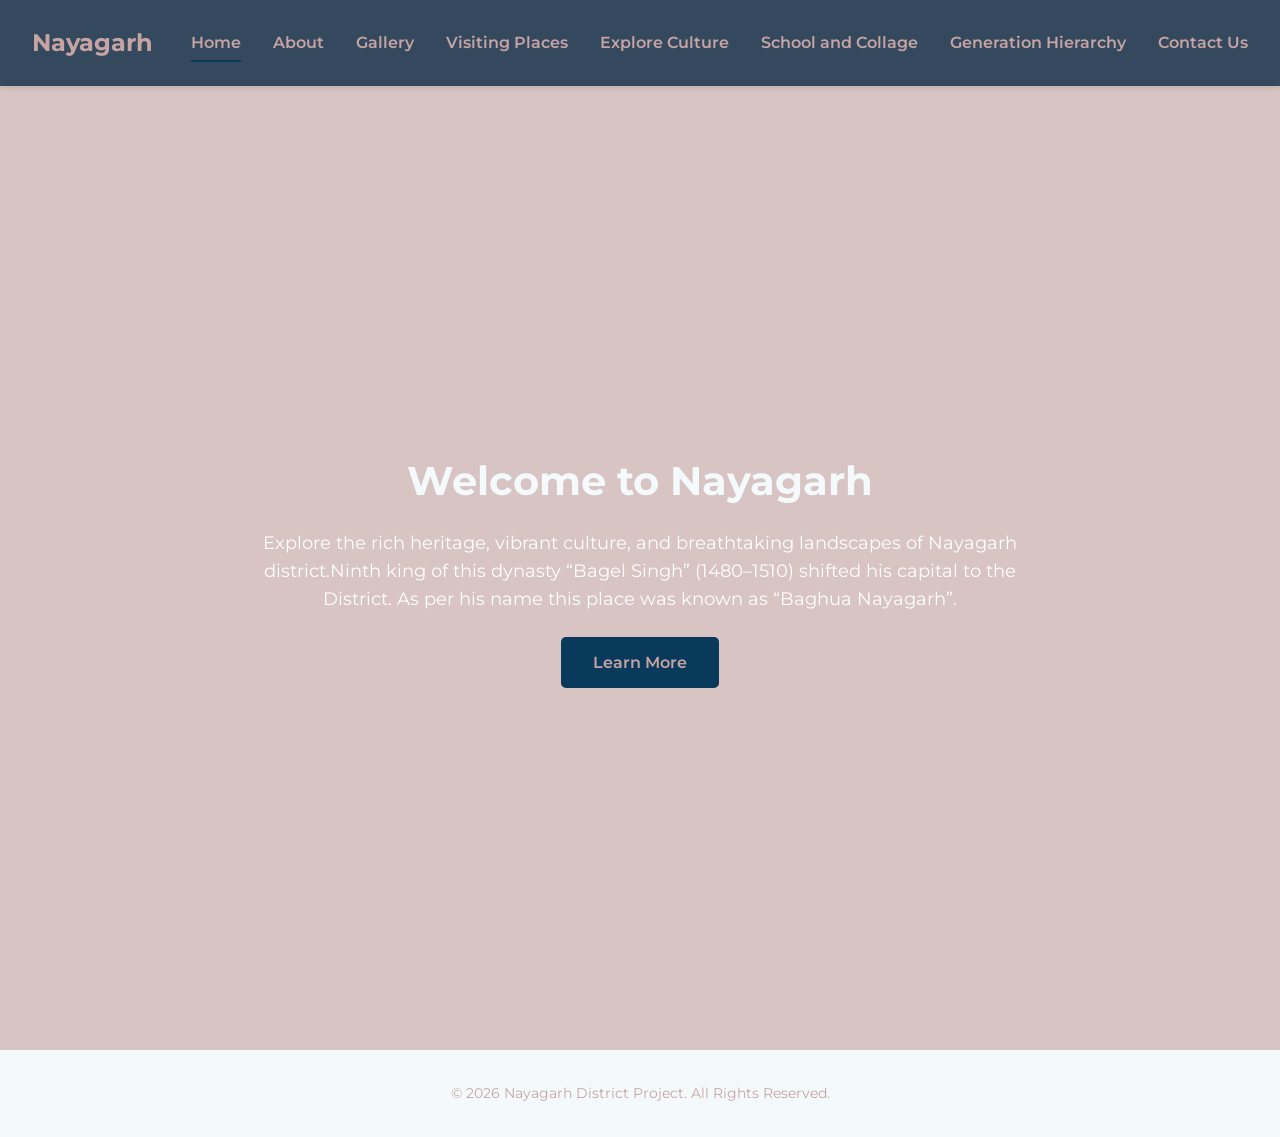
<file: index.html>
<!DOCTYPE html>
<html lang="en">
<head>
    <meta charset="UTF-8">
    <meta name="viewport" content="width=device-width, initial-scale=1.0">
    <title>Nayagarh District - A Glimpse into its Heritage</title>
    <link rel="stylesheet" href="style.css"> <!-- Custom Css -->
    <link rel="stylesheet" href="https://cdnjs.cloudflare.com/ajax/libs/font-awesome/6.0.0-beta3/css/all.min.css"> <!-- font Awesome Icons -->
</head>

<body>

    <header>
        <div class="logo">
            <h1>Nayagarh</h1>
        </div>
        <nav>
            <ul class="nav-menu">
                <li><a href="#home" class="active">Home</a></li>
                <li><a href="#about">About</a></li>
                <li><a href="#gallery">Gallery</a></li>
                <li><a href="#visiting-places">Visiting Places</a></li>
                <li><a href="#explore-culture">Explore Culture</a></li>
                <li><a href="#education">School and Collage</a></li>
                <li><a href="#generation-hierarchy">Generation Hierarchy</a></li>
                <li><a href="#contact">Contact Us</a></li>
            </ul>

        </nav>
    </header>
    

    <main>
        <section id="home" class="active">
            <div class="background-video">
                <video autoplay muted loop playsinline>
                    <source src="ngrh2.mp4" type="video/mp4">
                </video>
            </div>
            <div class="content">
                <h2>Welcome to Nayagarh</h2>
                <p>Explore the rich heritage, vibrant culture, and breathtaking landscapes of Nayagarh district.Ninth king of this dynasty “Bagel Singh” (1480–1510) shifted his capital to the District. As per his name this place was known as “Baghua Nayagarh”.</p>
                <a href="#about" class="cta-button">Learn More</a>
            </div>
        </section>

        <section id="about">
            <div class="content">
                <h2>About Nayagarh</h2>
                <p>Nayagarh is a district in the state of Odisha, India, known for its historical significance and natural beauty. It is surrounded by hills and forests, with a history that dates back centuries. The district is rich in biodiversity and is home to many ancient temples and historical sites.Nayagarh is an administrative district and town in Odisha, India, known for its natural beauty, historic forts, and ancient temples such as the Dakshinakali and Nilamadhaba temples. The district, formerly part of the Puri district, was created in 1993 and is characterized by hilly ranges, fertile valleys, and several rivers, making it a significant base for tourism and cultural experiences.  </p>
                <img src="about 1.jpeg" alt="Nayagarh Image 1">
                <img src="about 2.jpeg" alt="Nayagarh Image 2">
                <img src="about 3.jpeg" alt="Nayagarh Image 3">
                <img src="about 4.jpeg" alt="Nayagarh Image 4">
                <img src="about 5.jpeg" alt="Nayagarh Image 5">





            </div>
        </section>

        <section id="gallery">
            <div class="content">
                <h2>Gallery</h2>
                <div class="gallery-grid">
                    <img src="bara kanya water fall - Copy.jpeg" alt="Nayagarh Image 1">
                    <img src="dakhinakali temple.jpeg" alt="Nayagarh Image 2">
                    <img src="kuanria dam.jpeg" alt="Nayagarh Image 3">
                    <img src="ram temple.jpeg" alt="Nayagarh Image 4">
                    <img src="nila madhaba.jpeg" alt="Nayagarh Image 5">
                    <img src="ladubaba.jpeg" alt="Nayagarh Image 6">
                    <img src="Maninaga Temple.jpeg" alt="Nayagarh Image 7">
                    <img src="simili water fall.jpeg" alt="Nayagarh Image 8">
                </div>
            </div>
        </section>
        
        <section id="visiting-places">
            <div class="content">
                <h2>Visiting Places</h2>
                <ul>
                    <li>Dutikeswar Temple: A beautiful Shiva temple.</li>
                    <img src="Dutikeswar temple.jpeg" alt="Nayagarh Image 1">
                    <li>Gokulananda Tourism Center: A serene spot by the river.</li>
                    <img src="Gokulananda.jpeg" alt="Nayagarh Image 2">
                    <li>Satkosia Gorge: A magnificent gorge for nature lovers.</li>
                    <img src="Satkosia.jpeg" alt="Nayagarh Image 3">
                    <li>Nayagarh offers natural beauty and spiritual sites, including the Kuanria Dam, Satkosia Gorge Sanctuary,Kotagarhpark, Nilamadhab Temple at Kantilo, and various waterfalls like Ratnaganda and Rajagiri. Other attractions include historical sites such as the Dutikeswar Temple, cultural spots like the Udayapur Library, and places of scenic beauty like Srikuti Hill and Jamupatna.</li> 
                    <img src="Rajagiri.jpeg" alt="Nayagarh Image 4">
                    <img src="Ratnaganda.jpeg" alt="Nayagarh Image 5">
                    <img src="Kotagarh.jpeg" alt="Nayagarh Image 6">
                </ul>
            </div>
        </section>

        <section id="explore-culture">
            <div class="content">
                <h2>Explore Culture</h2>
                <p>The culture of Nayagarh is a blend of traditional Odia customs and local practices. Festivals like Dola Purnima and Ratha Yatra are celebrated with great enthusiasm. The local cuisine and folk dances like Pala and Daskathia are an integral part of life here.</p>
                <img src="Ratha.jpeg" alt="Nayagarh Image 1">
                <img src="dola.jpeg" alt="Nayagarh Image 2">
                <img src="Magha.jpeg" alt="Nayagarh Image 3">
                <p>Nayagarh's culture is characterized by traditional festivals like Pana Sankranti and Magha Saptami, rich folk dances including Danda Nrutya and Dholamahuri, local crafts such as brassware from Kantilo, historic temples like Nilamadhaba Temple and the Jagannath Temple at Nayagarh, and famous local foods like the sweet Chenapoda. The region also boasts significant historical architecture, including princely forts and ancient sites with inscriptions, alongside the traditional hospitality of the Odia people.  </p>
                <p>Festivals: Nayagarh celebrates numerous religious and cultural festivals throughout the year, such as Pana Sankranti, Shivaratri, and Magha Saptami. </p>
                <p>Folk Dances: The district has a vibrant tradition of folk dances, including Paika Akhada, Danda Nrutya, and Dholamahuri, which are performed during local events. </p>
                <img src="paika.jpeg" alt="Nayagarh Image 4">
                <img src="dolamahuri.jpeg" alt="Nayagarh Image 5">
                <img src="Folk dance.jpeg" alt="Nayagarh Image 6">
                <img src="dandanacha.jpeg" alt="Nayagarh Image 7">
                <p>Local Cuisine: The area is known for Chenapoda, a famous Odia sweet that originated in Nayagarh. </p>
                <img src="chenapoda.jpeg" alt="Nayagarh Image 8">
                <img src="sweet.jpeg" alt="Nayagarh Image 9">
                <img src="food.jpeg" alt="Nayagarh Image 10">
            </div>
        </section>

        <section id="education">
    <div class="content">
        <h2>Education in Nayagarh</h2>
        <p>Nayagarh District, Odisha, has a growing education sector with a literacy rate of 80.42%. The district offers various institutions, from primary to higher education, including private schools (like Navodaya and Kendriya Vidyalaya) and state-run colleges, with institutions like Nayagarh Autonomous College serving the local population. The government also implements educational programs for specific groups and subjects, emphasizing foundational learning and teacher training to improve overall educational outcomes.  
Key Aspects of Education in Nayagarh:
Literacy Rate: The district's literacy rate is 80.42%. 
Diverse Institutions: Nayagarh has a range of educational institutions catering to different needs.</p>
<img src="maharsi.jpeg" alt="Nayagarh Image 1">
<img src="medical.jpeg" alt="Nayagarh Image 2">
<img src="cbse.jpeg" alt="Nayagarh Image 3">
<p>Primary Schools: The government is actively working on initiatives like "Sishu Vatika" to improve early childhood education. 
Secondary & Higher Secondary Schools: Options include private schools and government-aided institutions, with various boards like CBSE and ICSE available. 
Colleges: Key colleges in the district include Nayagarh Autonomous College, Pathani Samanta College, and Ranapur College. 
Government Initiatives: The Odisha government, through its Nayagarh department, actively implements educational programs, such as:
Providing uniforms and textbooks for students. 
Organizing computer-aided learning programs. 
Implementing teacher training programs for subject-based learning and child competency. 
Specialized Programs: Initiatives for the well-being and education of specific groups, such as SC/ST children ("SRUJAN") and differently-abled children, are also in place. </p>


<img src="ranpur.jpeg" alt="Nayagarh Image 1">
<img src="model.jpeg" alt="Nayagarh Image 2">
<img src="pathani.jpeg" alt="Nayagarh Image 3">

<p>Nayagarh:
Nayagarh (Autonomous) College
25 Apr 25 Quotation Call notice for the supply and installation of the IT infrastructure/equipment for setting up a well-equipped ...
Nayagarh (Autonomous) College</P>
<img src="clh.jpeg" alt="Nayagarh Image 1">
<img src="auto.jpeg" alt="Nayagarh Image 2">



        <div class="education-grid">
            </div>
    </div>
</section>
        
        <section id="generation-hierarchy">
            <div class="content">
                <h2>Generation Hierarchy</h2>
                <p>The "first generation" of Nayagarh refers to Suryamani, a Rajput from the Baghela dynasty who founded Nayagarh in the 13th century after establishing his fort at Gunanati. He was elected as the chief by the local people and his lineage, the Baghela dynasty, continued to rule the state until its merger with the Indian Union in 1948. 
Key aspects of Suryamani's founding of Nayagarh:
Origin: Suryamani was a scion of the Baghela dynasty from Rewa in present-day Madhya Pradesh. 
Foundation of the State: He established his kingdom at Gunanati, building a fort there. 
The Baghel Singh Legend: The ninth king of this dynasty, Baghel Singh (1480-1510), is considered the founder of the state as it became known as Baghua Nayagarh after him. 
Symbolism: Suryamani adopted the Tiger Head as the state symbol.</p>
                <div id="hierarchy-container">
                    <div class="generation-box" data-gen="1">
                        <span class="gen-title">1st Generation</span>
                        <div class="details-popup">
                            <h3 id="gen-1-name">Name: Dummy Data</h3>
                            <p>DOB: 1480</p>
                            <p>Details: Founder of the lineage...</p>
                        </div>
                    </div>
                    </div>
                <button id="update-data-btn">Update Data</button>
            </div>
            <img src="gen.jpeg" alt="Nayagarh Image 1">
        </section>

        <section id="contact">
            <div class="content">
                <h2>Contact Us</h2>
                <form id="contact-form">
                    <label for="name">Name:</label>
                    <input type="text" id="name" name="name" required>
                    
                    <label for="email">Email:</label>
                    <input type="email" id="email" name="email" required>
                    
                    <label for="message">Message:</label>
                    <textarea id="message" name="message" required></textarea>
                    
                    <button type="submit">Send Message</button>
                </form>
            </div>
        </section>
    </main>

    <footer>
        <p>&copy; <span id="current-year"></span> Nayagarh District Project. All Rights Reserved.</p>
    </footer>

    <script src="script.js"></script>
</body>
</html>
</file>
<file: style.css>
@import url('https://fonts.googleapis.com/css2?family=Montserrat:wght@400;600;700&display=swap');

:root {
    --primary-color: #34495e;
    --secondary-color: #f4f9fb;
    --accent-color: #093a5b;
    --text-color: #1b1818;
    --light-bg-color: #5a0c083d;
    --white: #c7a4a4;
}

* {
    box-sizing: border-box;
    margin: 0;
    padding: 0;
}

body {
    font-family: 'Montserrat', sans-serif;
    color: var(--text-color);
    background-color: var(--light-bg-color);
    line-height: 1.6;
}

/* Position the home section for context */
#home {
    position: relative;
    overflow: hidden; /* Prevents the video from spilling out */
    min-height: 100vh; /* Make sure the section takes up the full viewport height */
    color: #fff; /* Set a light color for text to stand out against the video */
    display: flex;
    justify-content: center;
    align-items: center;
}


/* Style the video container */
.background-video {
    position: absolute;
    top: 0;
    left: 0;
    width: 100%;
    height: 100%;
    z-index: -1; /* Pushes the video behind the text content */
}

.background-video video {
    width: 100%;
    height: 100%;
    object-fit: cover; /* This ensures the video covers the entire container without stretching or distorting */
    filter: brightness(0.6); /* Optional: Adds a dark overlay for better text readability */
}


/* Header & Navigation */
header {
    background-color: var(--primary-color);
    color: var(--white);
    padding: 1.5rem 2rem;
    display: flex;
    justify-content: space-between;
    align-items: center;
    position: sticky;
    top: 0;
    z-index: 1000;
    box-shadow: 0 2px 5px rgba(0,0,0,0.1);
}

header .logo h1 {
    font-size: 1.5rem;
    font-weight: 700;
}

nav ul {
    list-style: none;
    display: flex;
}

nav ul li {
    margin-left: 2rem;
}

nav ul a {
    color: var(--white);
    text-decoration: none;
    font-weight: 600;
    transition: color 0.3s ease;
    padding: 0.5rem 0;
    border-bottom: 2px solid transparent;
}

nav ul a.active {
    border-bottom: 2px solid var(--accent-color);
}

nav ul a:hover {
    color: var(--accent-color);
}

/* Main Content & Sections */
main {
    padding: 2rem 0;
    max-width: 1200px;
    margin: auto;
}

section {
    display: none;
    padding: 4rem 2rem;
    min-height: 80vh;
}

section.active {
    display: block;
}

.content {
    max-width: 800px;
    margin: 0 auto;
    text-align: center;
}

.content h2 {
    font-size: 2.5rem;
    margin-bottom: 1rem;
    color: var(--secondary-color);
}

.content p {
    font-size: 1.1rem;
    margin-bottom: 1.5rem;
}

/* Buttons */
.cta-button, button[type="submit"] {
    display: inline-block;
    background-color: var(--accent-color);
    color: var(--white);
    padding: 0.8rem 2rem;
    text-decoration: none;
    border-radius: 5px;
    transition: background-color 0.3s ease;
    font-weight: 600;
    border: none;
    cursor: pointer;
}

.cta-button:hover, button[type="submit"]:hover {
    background-color: #2980b9;
}

/* Gallery */
.gallery-grid {
    display: grid;
    grid-template-columns: repeat(auto-fit, minmax(250px, 1fr));
    gap: 1.5rem;
    margin-top: 2rem;
}

.gallery-grid img {
    width: 100%;
    height: auto;
    border-radius: 8px;
    box-shadow: 0 4px 8px rgba(0,0,0,0.1);
    transition: transform 0.3s ease;
}

.gallery-grid img:hover {
    transform: scale(1.05);
}

/* Forms */
#contact-form {
    display: flex;
    flex-direction: column;
    text-align: left;
    gap: 1rem;
    margin-top: 2rem;
}

#contact-form label {
    font-weight: 600;
}

#contact-form input, #contact-form textarea {
    padding: 0.8rem;
    border: 1px solid #ddd;
    border-radius: 5px;
    font-family: 'Montserrat', sans-serif;
    width: 100%;
}

#contact-form textarea {
    resize: vertical;
}

/* ... (previous styles) ... */

#education {
    padding: 60px 20px;
    background-color: #f0ceef;
    text-align: center;
}

#education .content h2 {
    font-size: 2.5em;
    color: #333;
    margin-bottom: 40px;
}

.education-grid {
    display: grid;
    grid-template-columns: repeat(auto-fit, minmax(300px, 1fr));
    gap: 30px;
    justify-content: center;
    align-items: stretch;
}

.education-card {
    background-color: hsl(303, 100%, 81%);
    padding: 25px;
    border-radius: 10px;
    box-shadow: 0 4px 15px rgba(0, 0, 0, 0.1);
    transition: transform 0.3s ease, box-shadow 0.3s ease;
    text-align: left;
    display: flex;
    flex-direction: column;
    justify-content: space-between;
}

.education-card:hover {
    transform: translateY(-10px);
    box-shadow: 0 8px 25px rgba(0, 0, 0, 0.2);
}

.education-card h3 {
    font-size: 1.8em;
    color: #f296d8;
    margin-bottom: 10px;
}

.education-card p {
    font-size: 1em;
    color: hsl(319, 100%, 81%);
    line-height: 1.6;
    margin-bottom: 10px;
}

.education-card a {
    color: #ffb7d4;
    text-decoration: none;
    font-weight: bold;
    display: inline-block;
    margin-top: auto; /* Pushes the link to the bottom */
}

.education-card a:hover {
    text-decoration: underline;
}

/* ... (following styles) ... */

/* Generation Hierarchy */
#hierarchy-container {
    display: flex;
    flex-direction: column;
    align-items: center;
    gap: 2rem;
    margin-top: 3rem;
}

.generation-box {
    background-color: var(--white);
    border: 2px solid var(--accent-color);
    border-radius: 10px;
    padding: 1.5rem;
    width: 250px;
    text-align: center;
    position: relative;
    cursor: pointer;
    box-shadow: 0 4px 10px rgba(0,0,0,0.1);
    transition: transform 0.3s ease, box-shadow 0.3s ease;
}

.generation-box:hover {
    transform: translateY(-5px);
    box-shadow: 0 8px 15px rgba(0,0,0,0.15);
}

.gen-title {
    font-weight: 700;
    font-size: 1.2rem;
    color: var(--secondary-color);
}

.details-popup {
    position: absolute;
    top: 100%;
    left: 50%;
    transform: translateX(-50%);
    background-color: var(--secondary-color);
    color: var(--white);
    padding: 1rem;
    border-radius: 8px;
    width: 300px;
    box-shadow: 0 5px 15px rgba(0,0,0,0.2);
    display: none;
    z-index: 10;
    text-align: left;
    margin-top: 10px;
}

.generation-box:hover .details-popup {
    display: block;
}

.details-popup h3 {
    margin-bottom: 0.5rem;
}

/* Footer */
footer {
    background-color: var(--secondary-color);
    color: var(--white);
    text-align: center;
    padding: 2rem;
    font-size: 0.9rem;
}

/* Responsive Design */
@media (max-width: 768px) {
    header {
        flex-direction: column;
        text-align: center;
    }

    nav ul {
        flex-direction: column;
        margin-top: 1rem;
    }

    nav ul li {
        margin: 0.5rem0;
}
}
</file>
